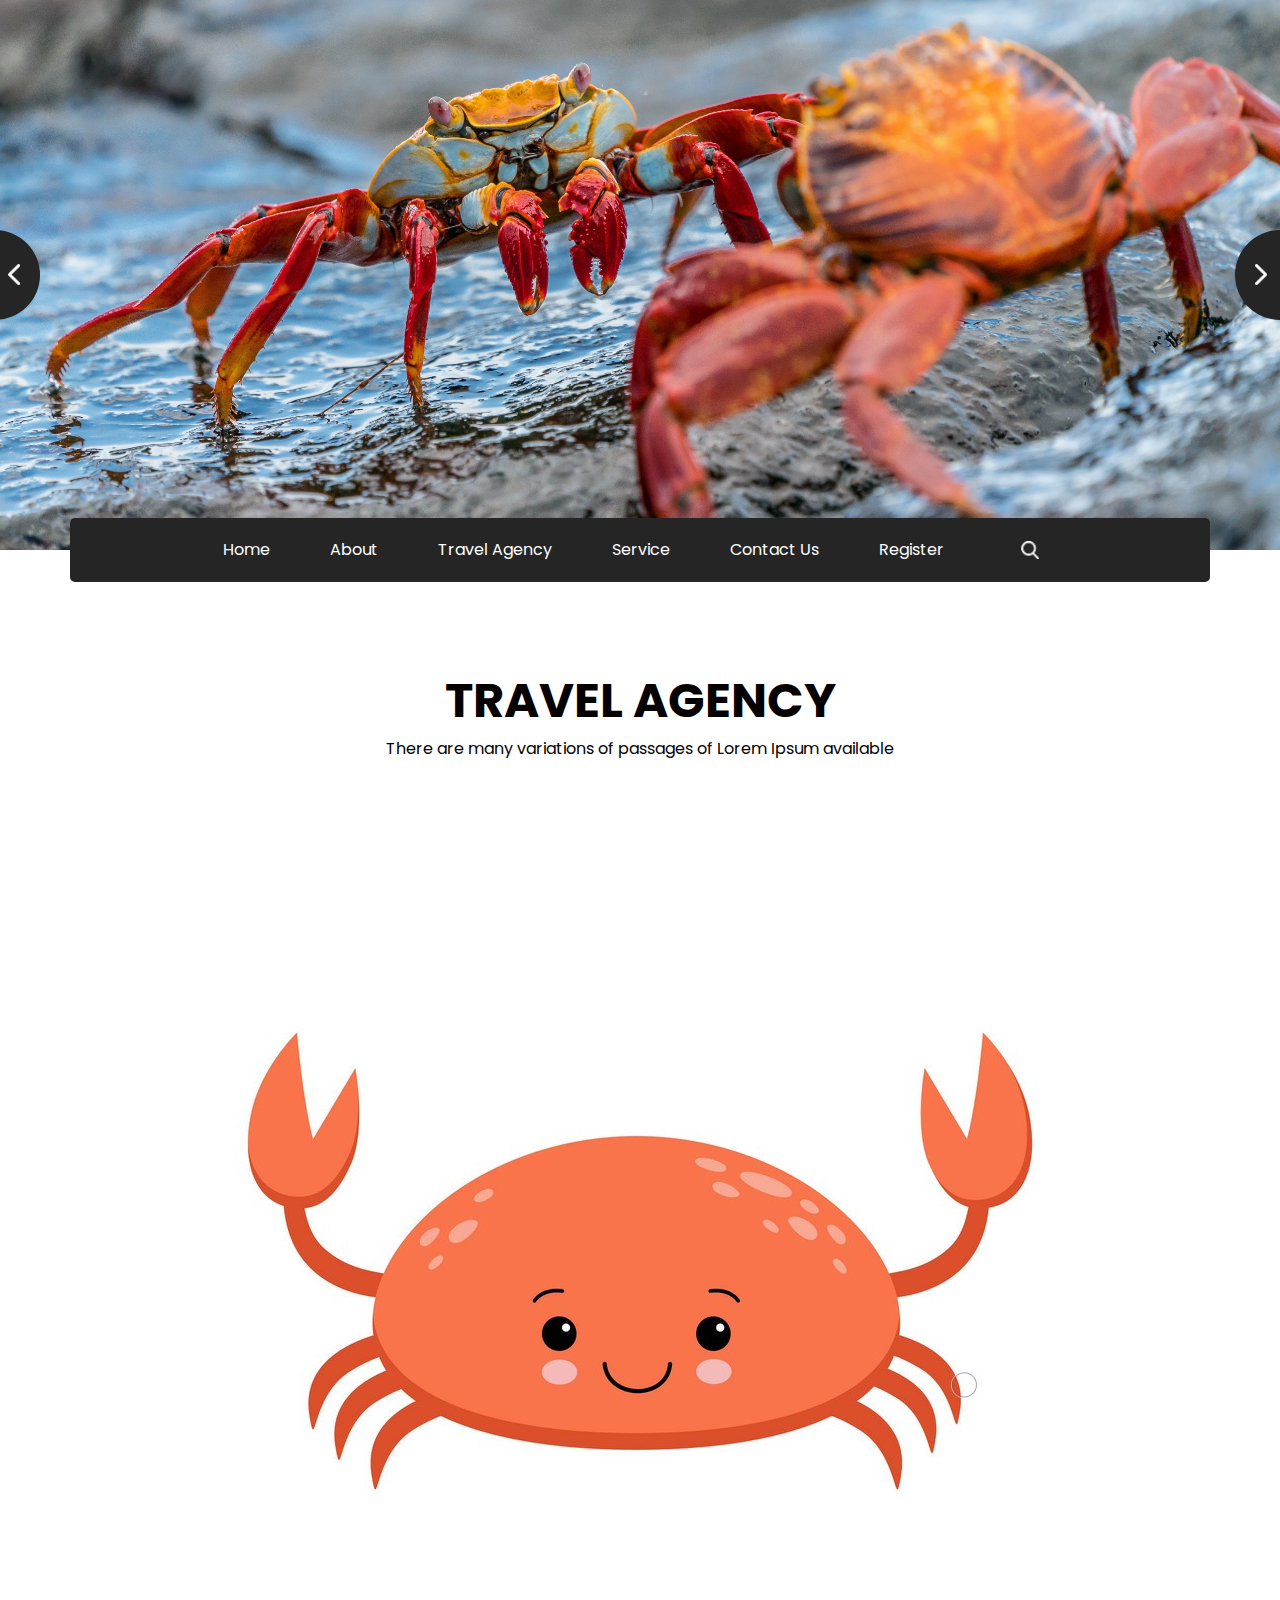
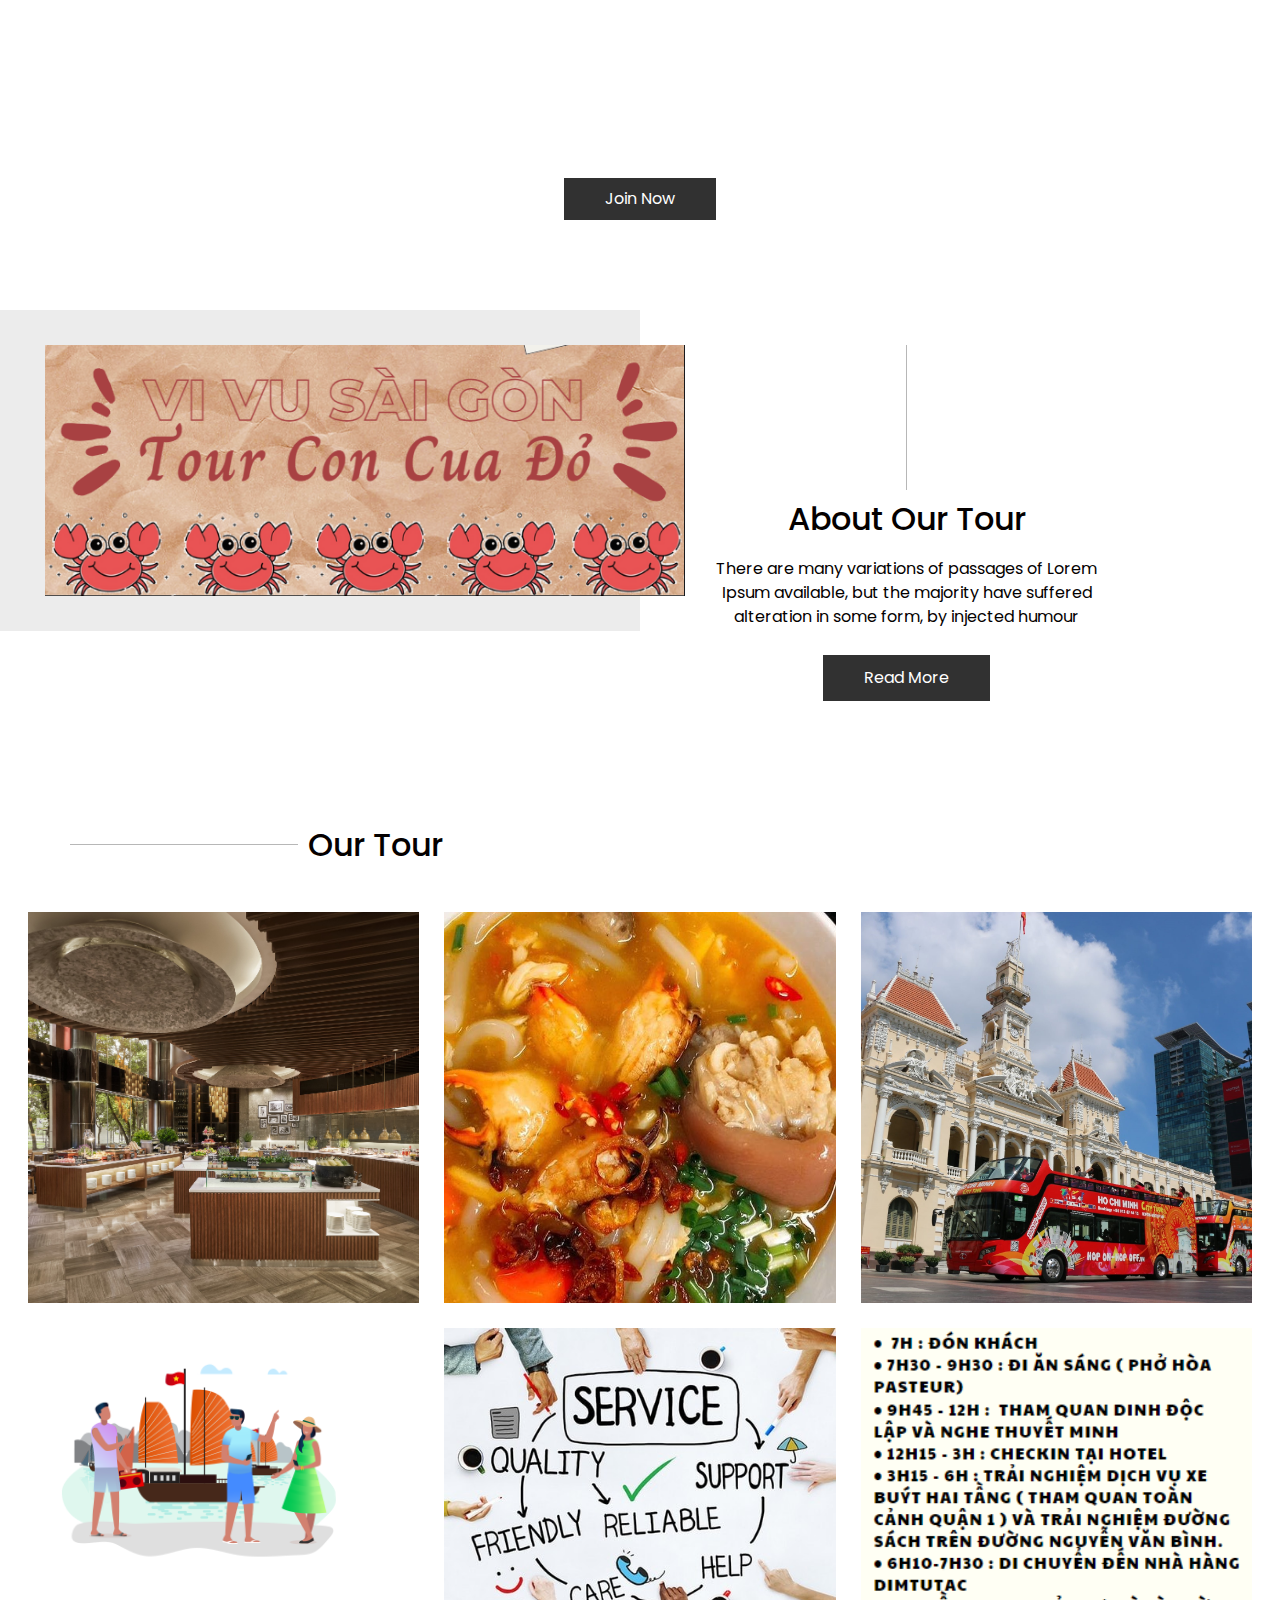
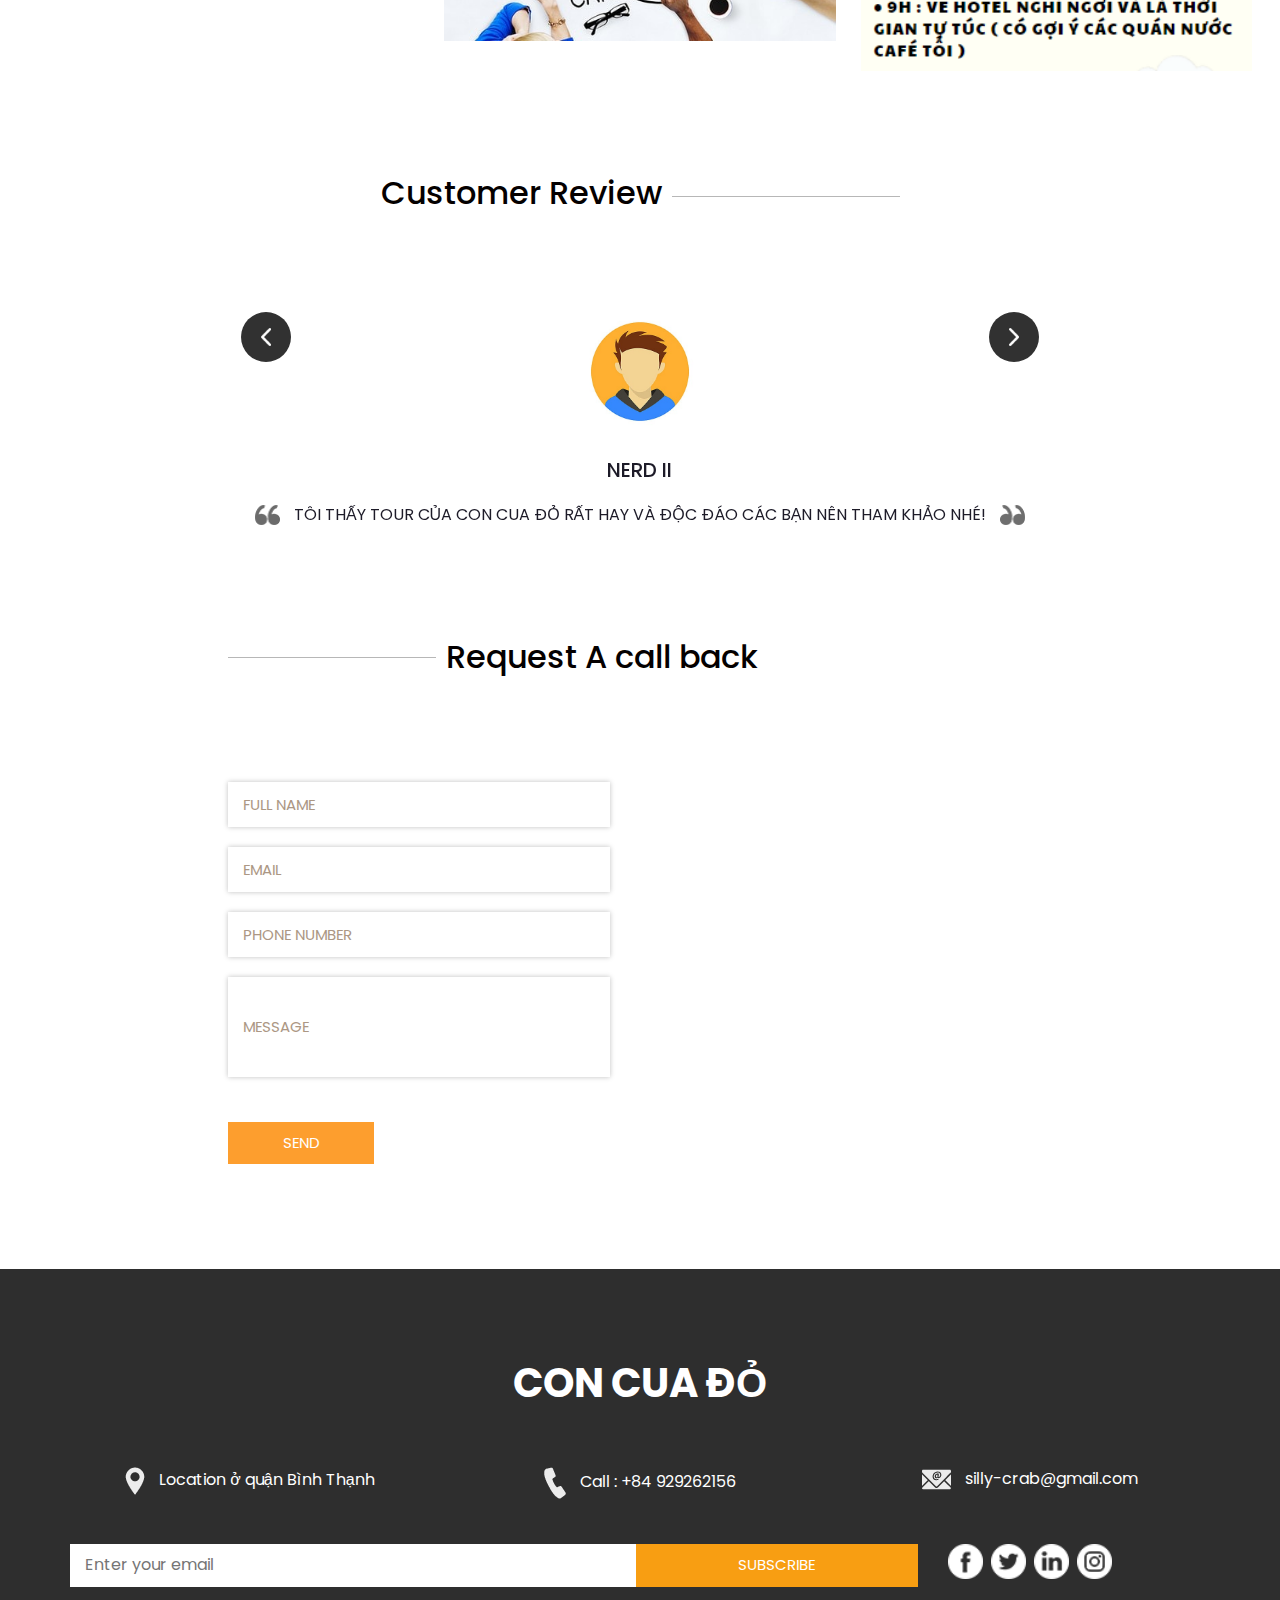
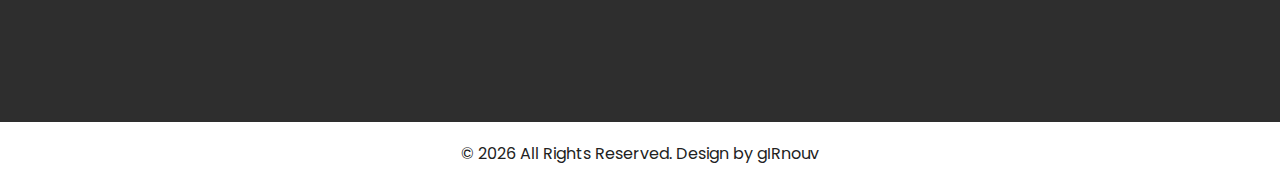
<file: Ninom Free Website Template - Free-CSS.com/ninom-html/index.html>
<!DOCTYPE html>
<html>

<head>
  <!-- Basic -->
  <meta charset="utf-8" />
  <meta http-equiv="X-UA-Compatible" content="IE=edge" />
  <!-- Mobile Metas -->
  <meta name="viewport" content="width=device-width, initial-scale=1, shrink-to-fit=no" />
  <!-- Site Metas -->
  <meta name="keywords" content="" />
  <meta name="description" content="" />
  <meta name="author" content="" />

  <title>con cua đỏ</title>

  <!-- slider stylesheet -->
  <link rel="stylesheet" type="text/css" href="https://cdnjs.cloudflare.com/ajax/libs/OwlCarousel2/2.1.3/assets/owl.carousel.min.css" />

  <!-- bootstrap core css -->
  <link rel="stylesheet" type="text/css" href="css/bootstrap.css" />

  <!-- fonts style -->
  <link href="https://fonts.googleapis.com/css?family=Baloo+Chettan|Dosis:400,600,700|Poppins:400,600,700&display=swap" rel="stylesheet" />
  <!-- Custom styles for this template -->
  <link href="css/style.css" rel="stylesheet" />
  <!-- responsive style -->
  <link href="css/responsive.css" rel="stylesheet" />
</head>

<body>
  <div class="hero_area">
    <!-- header section strats -->
    <div class="brand_box">
      <a class="navbar-brand" href="index.html">
        <span>
          
            
          
        </span>
      </a>
    </div>
    <!-- end header section -->
    <!-- slider section -->
    <section class=" slider_section position-relative">
      <div id="carouselExampleControls" class="carousel slide " data-ride="carousel">
        <div class="carousel-inner">
          <div class="carousel-item active">
            <div class="img-box">
              <img src="images/slider-img.jpg" alt="">
            </div>
          </div>
          <div class="carousel-item">
            <div class="img-box">
              <img src="images/slider-img.jpg" alt="">
            </div>
          </div>
          <div class="carousel-item">
            <div class="img-box">
              <img src="images/slider-img.jpg" alt="">
            </div>
          </div>
        </div>
        <a class="carousel-control-prev" href="#carouselExampleControls" role="button" data-slide="prev">
          <span class="sr-only">Previous</span>
        </a>
        <a class="carousel-control-next" href="#carouselExampleControls" role="button" data-slide="next">
          <span class="sr-only">Next</span>
        </a>
      </div>
    </section>
    <!-- end slider section -->
  </div>

  <!-- nav section -->

  <section class="nav_section">
    <div class="container">
      <div class="custom_nav2">
        <nav class="navbar navbar-expand custom_nav-container ">
          <button class="navbar-toggler" type="button" data-toggle="collapse" data-target="#navbarSupportedContent" aria-controls="navbarSupportedContent" aria-expanded="false" aria-label="Toggle navigation">
            <span class="navbar-toggler-icon"></span>
          </button>

          <div class="collapse navbar-collapse" id="navbarSupportedContent">
            <div class="d-flex  flex-column flex-lg-row align-items-center">
              <ul class="navbar-nav  ">
                <li class="nav-item active">
                  <a class="nav-link" href="index.html">Home <span class="sr-only">(current)</span></a>
                </li>
                <li class="nav-item">
                  <a class="nav-link" href="about.html">About </a>
                </li>
                <li class="nav-item">
                  <a class="nav-link" href="fruit.html">Travel Agency </a>
                </li>
                <li class="nav-item">
                  <a class="nav-link" href="testimonial.html">Service</a>
                </li>
                <li class="nav-item">
                  <a class="nav-link" href="contact.html">Contact Us</a>
                </li>
                <li class="nav-item">
                  <a class="nav-link" href="#">Register</a>
                </li>
              </ul>
              <form class="form-inline my-2 my-lg-0 ml-0 ml-lg-4 mb-3 mb-lg-0">
                <button class="btn  my-2 my-sm-0 nav_search-btn" type="submit"></button>
              </form>
            </div>
          </div>
        </nav>
      </div>
    </div>
  </section>

  <!-- end nav section -->

  <!-- shop section -->

  <section class="shop_section layout_padding">
    <div class="container">
      <div class="box">
        <div class="detail-box">
          <h2>
            TraveL Agency
          </h2>
          <p>
            There are many variations of passages of Lorem Ipsum available
          </p>
        </div>
        <div class="img-box">
          <img src="images/shop-img.jpg" alt="">
        </div>
        <div class="btn-box">
          <a href="">
            Join Now
          </a>
        </div>
      </div>
    </div>
  </section>

  <!-- end shop section -->

  <!-- about section -->

  <section class="about_section">
    <div class="container-fluid">
      <div class="row">
        <div class="col-md-6 px-0">
          <div class="img-box">
            <img src="images/Ảnh chụp màn hình 2023-11-29 223121.png" alt="">
          </div>
        </div>
        <div class="col-md-5">
          <div class="detail-box">
            <div class="heading_container">
              <hr>
              <h2>
                About Our Tour
              </h2>
            </div>
            <p>
              There are many variations of passages of Lorem Ipsum available, but the majority have suffered alteration in some form, by injected humour
            </p>
            <a href="">
              Read More
            </a>
          </div>
        </div>
      </div>
    </div>
  </section>

  <!-- end about section -->

  <!-- fruit section -->

  <section class="fruit_section layout_padding">
    <div class="container">
      <div class="heading_container">
        <hr>
        <h2>
          Our Tour
        </h2>
      </div>
    </div>
    <div class="container-fluid">

      <div class="fruit_container">
        <div class="box">
          <img src="images/f-1.jpg" alt="">
          <div class="link_box">
            <h5>
              CHECKIN HOTEL - NEW WORLD SAIGON HOTEL
            </h5>
            <a href="">
              READ MORE
            </a>
          </div>
        </div>
        <div class="box">
          <img src="images/f-2.jpg" alt="">
          <div class="link_box">
            <h5>
              TASTY FOOD
            </h5>
            <a href="">
              READ MORE
            </a>
          </div>
        </div>
        <div class="box">
          <img src="images/f-3.jpg" alt="">
          <div class="link_box">
            <h5>
              DOUBLE DECKER BUS
            </h5>
            <a href="">
              READ MORE
            </a>
          </div>
        </div>
        <div class="box">
          <img src="images/f-4.jpg" alt="">
          <div class="link_box">
            <h5>
              TRAVEL INSURANCE
            </h5>
            <a href="">
              READ MORE
            </a>
          </div>
        </div>
        <div class="box">
          <img src="images/f-5.jpg" alt="">
          <div class="link_box">
            <h5>
              NICE SERVICE
            </h5>
            <a href="">
              READ MORE
            </a>
          </div>
        </div>
        <div class="box">
          <img src="images/gnfsdk.png" alt="">
          <div class="link_box">
            <h5>
              TIME
            </h5>
            <a href="">
              READ MORE
            </a>
          </div>
        </div>
      </div>
    </div>
  </section>

  <!-- end fruit section -->


  <!-- client section -->

  <section class="client_section layout_padding-bottom">
    <div class="container ">
      <div class="heading_container">
        <h2>
          Customer Review
        </h2>
        <hr>
      </div>
      <div id="carouselExample2Controls" class="carousel slide" data-ride="carousel">
        <div class="carousel-inner">
          <div class="carousel-item active">
            <div class="client_container layout_padding-top">
              <div class="img-box">
                <img src="images/client-img.png" alt="">
              </div>
              <div class="detail-box">
                <h5>
                  NERD II
                </h5>
                <p>
                  <img src="images/left-quote.png" alt="">
                  <span>
                    TÔI THẤY TOUR CỦA CON CUA ĐỎ RẤT HAY VÀ ĐỘC ĐÁO CÁC BẠN NÊN THAM KHẢO NHÉ!
                  </span>
                  <img src="images/right-quote.png" alt=""> <br>
                  
              </div>
            </div>
          </div>
          <div class="carousel-item">
            <div class="client_container layout_padding-top">
              <div class="img-box">
                <img src="images/client-img.png" alt="">
              </div>
              <div class="detail-box">
                <h5>
                  NERD II
                </h5>
                <p>
                  <img src="images/left-quote.png" alt="">
                  <span>
                    TÔI THẤY TOUR CỦA CON CUA ĐỎ RẤT HAY VÀ ĐỘC ĐÁO CÁC BẠN NÊN THAM KHẢO NHÉ!
                  </span>
                  <img src="images/right-quote.png" alt=""> <br>
                  
                </p>
              </div>
            </div>
          </div>
          <div class="carousel-item">
            <div class="client_container layout_padding-top">
              <div class="img-box">
                <img src="images/client-img.png" alt="">
              </div>
              <div class="detail-box">
                <h5>
                  NERD II
                </h5>
                <p>
                  <img src="images/left-quote.png" alt="">
                  <span>
                    TÔI THẤY TOUR CỦA CON CUA ĐỎ RẤT HAY VÀ ĐỘC ĐÁO CÁC BẠN NÊN THAM KHẢO NHÉ!
                  </span>
                  <img src="images/right-quote.png" alt=""> <br>
                 
                </p>
              </div>
            </div>
          </div>
        </div>
        <a class="carousel-control-prev" href="#carouselExample2Controls" role="button" data-slide="prev">
          <span class="sr-only">Previous</span>
        </a>
        <a class="carousel-control-next" href="#carouselExample2Controls" role="button" data-slide="next">
          <span class="sr-only">Next</span>
        </a>
      </div>

    </div>
  </section>

  <!-- end client section -->


  <!-- contact section -->
  <section class="contact_section layout_padding-bottom">
    <div class="container-fluid">
      <div class="row">
        <div class="offset-lg-2 col-md-10 offset-md-1">
          <div class="heading_container">
            <hr>
            <h2>
              Request A call back
            </h2>
          </div>
        </div>
      </div>

      <div class="layout_padding2-top">
        <div class="row">
          <div class="col-lg-4 offset-lg-2 col-md-5 offset-md-1">
            <form action="">
              <div class="contact_form-container">
                <div>
                  <div>
                    <input type="text" placeholder="Full Name" />
                  </div>
                  <div>
                    <input type="email" placeholder="Email" />
                  </div>
                  <div>
                    <input type="text" placeholder="Phone Number" />
                  </div>
                  <div>
                    <input type="text" class="message_input" placeholder="Message" />
                  </div>
                  <div>
                    <button type="submit">
                      Send
                    </button>
                  </div>
                </div>
              </div>
            </form>
          </div>
          <div class="col-md-6 px-0">
            <div class="map_container">
              <div class="map-responsive">
                <iframe src="https://www.google.com/maps/place/New+World+Saigon+Hotel/@10.7703663,106.6947035,19z/data=!4m9!3m8!1s0x31752f3e8eddf565:0x2ab6e5fe92c2e5d7!5m2!4m1!1i2!8m2!3d10.7706693!4d106.6949731!16s%2Fg%2F1tf_dxq8?entry=ttu" width="600" height="300" frameborder="0" style="border:0; width: 100%; height:100%" allowfullscreen></iframe>
              </div>
            </div>
          </div>
        </div>
      </div>
    </div>
  </section>
  <!-- end contact section -->


  <!-- info section -->

  <section class="info_section layout_padding">
    <div class="container">
      <div class="info_logo">
        <h2>
          CON CUA ĐỎ
        </h2>
      </div>
      <div class="info_contact">
        <div class="row">
          <div class="col-md-4">
            <a href="">
              <img src="images/location.png" alt="">
              <span>
                Location ở quận Bình Thạnh
              </span>
            </a>
          </div>
          <div class="col-md-4">
            <a href="">
              <img src="images/call.png" alt="">
              <span>
                Call : +84 929262156 
              </span>
            </a>
          </div>
          <div class="col-md-4">
            <a href="">
              <img src="images/mail.png" alt="">
              <span>
                silly-crab@gmail.com
              </span>
            </a>
          </div>
        </div>
      </div>
      <div class="row">
        <div class="col-md-8 col-lg-9">
          <div class="info_form">
            <form action="">
              <input type="text" placeholder="Enter your email">
              <button>
                subscribe
              </button>
            </form>
          </div>
        </div>
        <div class="col-md-4 col-lg-3">
          <div class="info_social">
            <div>
              <a href="">
                <img src="images/facebook-logo-button.png" alt="">
              </a>
            </div>
            <div>
              <a href="">
                <img src="images/twitter-logo-button.png" alt="">
              </a>
            </div>
            <div>
              <a href="">
                <img src="images/linkedin.png" alt="">
              </a>
            </div>
            <div>
              <a href="">
                <img src="images/instagram.png" alt="">
              </a>
            </div>
          </div>
        </div>
      </div>

    </div>
  </section>

  <!-- end info section -->


  <!-- footer section -->
  <section class="container-fluid footer_section ">
    <p>
      &copy; <span id="displayYear"></span> All Rights Reserved. Design by
      <a href="https://html.design/">gIRnouv</a>
    </p>
  </section>
  <!-- footer section -->

  <script type="text/javascript" src="js/jquery-3.4.1.min.js"></script>
  <script type="text/javascript" src="js/bootstrap.js"></script>
  <script type="text/javascript" src="js/custom.js"></script>

</body>

</html>
</file>
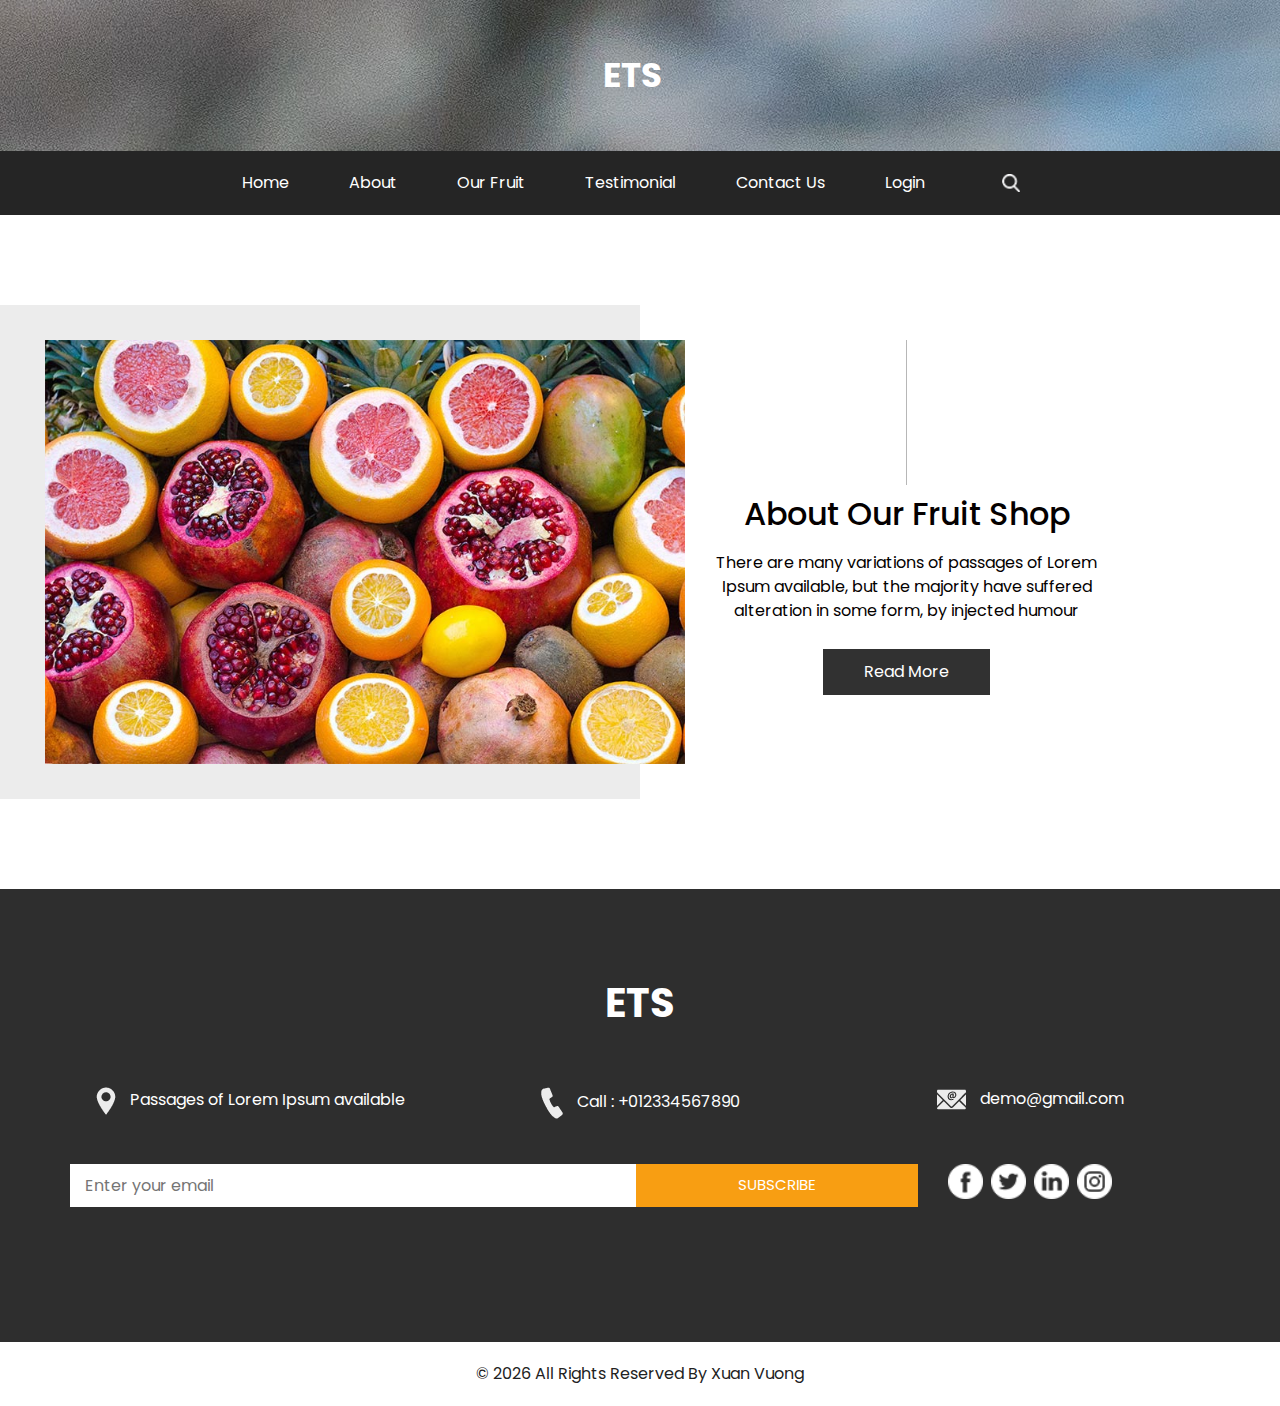
<file: Ninom Free Website Template - Free-CSS.com/ninom-html/about.html>
<!DOCTYPE html>
<html>

<head>
  <!-- Basic -->
  <meta charset="utf-8" />
  <meta http-equiv="X-UA-Compatible" content="IE=edge" />
  <!-- Mobile Metas -->
  <meta name="viewport" content="width=device-width, initial-scale=1, shrink-to-fit=no" />
  <!-- Site Metas -->
  <meta name="keywords" content="" />
  <meta name="description" content="" />
  <meta name="author" content="" />

  <title>ets fruit</title>

  <!-- slider stylesheet -->
  <link rel="stylesheet" type="text/css" href="https://cdnjs.cloudflare.com/ajax/libs/OwlCarousel2/2.1.3/assets/owl.carousel.min.css" />

  <!-- bootstrap core css -->
  <link rel="stylesheet" type="text/css" href="css/bootstrap.css" />

  <!-- fonts style -->
  <link href="https://fonts.googleapis.com/css?family=Baloo+Chettan|Dosis:400,600,700|Poppins:400,600,700&display=swap" rel="stylesheet" />
  <!-- Custom styles for this template -->
  <link href="css/style.css" rel="stylesheet" />
  <!-- responsive style -->
  <link href="css/responsive.css" rel="stylesheet" />
</head>

<body class="sub_page">
  <div class="hero_area">
    <!-- header section strats -->
    <div class="brand_box">
      <a class="navbar-brand" href="index.html">
        <span>
          ets
        </span>
      </a>
    </div>
    <!-- end header section -->
  </div>

  <!-- nav section -->

  <section class="nav_section">
    <div class="container">
      <div class="custom_nav2">
        <nav class="navbar navbar-expand custom_nav-container ">
          <button class="navbar-toggler" type="button" data-toggle="collapse" data-target="#navbarSupportedContent" aria-controls="navbarSupportedContent" aria-expanded="false" aria-label="Toggle navigation">
            <span class="navbar-toggler-icon"></span>
          </button>

          <div class="collapse navbar-collapse" id="navbarSupportedContent">
            <div class="d-flex  flex-column flex-lg-row align-items-center">
              <ul class="navbar-nav  ">
                <li class="nav-item active">
                  <a class="nav-link" href="index.html">Home <span class="sr-only">(current)</span></a>
                </li>
                <li class="nav-item">
                  <a class="nav-link" href="about.html">About </a>
                </li>
                <li class="nav-item">
                  <a class="nav-link" href="fruit.html">Our Fruit </a>
                </li>
                <li class="nav-item">
                  <a class="nav-link" href="testimonial.html">Testimonial</a>
                </li>
                <li class="nav-item">
                  <a class="nav-link" href="contact.html">Contact Us</a>
                </li>
                <li class="nav-item">
                  <a class="nav-link" href="#">Login</a>
                </li>
              </ul>
              <form class="form-inline my-2 my-lg-0 ml-0 ml-lg-4 mb-3 mb-lg-0">
                <button class="btn  my-2 my-sm-0 nav_search-btn" type="submit"></button>
              </form>
            </div>
          </div>
        </nav>
      </div>
    </div>
  </section>

  <!-- end nav section -->

  <!-- about section -->

  <section class="about_section layout_padding">
    <div class="container-fluid">
      <div class="row">
        <div class="col-md-6 px-0">
          <div class="img-box">
            <img src="images/about-img.jpg" alt="">
          </div>
        </div>
        <div class="col-md-5">
          <div class="detail-box">
            <div class="heading_container">
              <hr>
              <h2>
                About Our Fruit Shop
              </h2>
            </div>
            <p>
              There are many variations of passages of Lorem Ipsum available, but the majority have suffered alteration in some form, by injected humour
            </p>
            <a href="">
              Read More
            </a>
          </div>
        </div>
      </div>
    </div>
  </section>

  <!-- end about section -->

  <!-- info section -->

  <section class="info_section layout_padding">
    <div class="container">
      <div class="info_logo">
        <h2>
          ETS
        </h2>
      </div>
      <div class="info_contact">
        <div class="row">
          <div class="col-md-4">
            <a href="">
              <img src="images/location.png" alt="">
              <span>
                Passages of Lorem Ipsum available
              </span>
            </a>
          </div>
          <div class="col-md-4">
            <a href="">
              <img src="images/call.png" alt="">
              <span>
                Call : +012334567890
              </span>
            </a>
          </div>
          <div class="col-md-4">
            <a href="">
              <img src="images/mail.png" alt="">
              <span>
                demo@gmail.com
              </span>
            </a>
          </div>
        </div>
      </div>
      <div class="row">
        <div class="col-md-8 col-lg-9">
          <div class="info_form">
            <form action="">
              <input type="text" placeholder="Enter your email">
              <button>
                subscribe
              </button>
            </form>
          </div>
        </div>
        <div class="col-md-4 col-lg-3">
          <div class="info_social">
            <div>
              <a href="">
                <img src="images/facebook-logo-button.png" alt="">
              </a>
            </div>
            <div>
              <a href="">
                <img src="images/twitter-logo-button.png" alt="">
              </a>
            </div>
            <div>
              <a href="">
                <img src="images/linkedin.png" alt="">
              </a>
            </div>
            <div>
              <a href="">
                <img src="images/instagram.png" alt="">
              </a>
            </div>
          </div>
        </div>
      </div>

    </div>
  </section>

  <!-- end info section -->


  <!-- footer section -->
  <section class="container-fluid footer_section">
    <p>
      &copy; <span id="displayYear"></span> All Rights Reserved By
      <a href="https://html.design/">Xuan Vuong</a>
    </p>
  </section>
  <!-- footer section -->


  <script type="text/javascript" src="js/jquery-3.4.1.min.js"></script>
  <script type="text/javascript" src="js/bootstrap.js"></script>
  <script type="text/javascript" src="js/custom.js"></script>
</body>

</html>
</file>
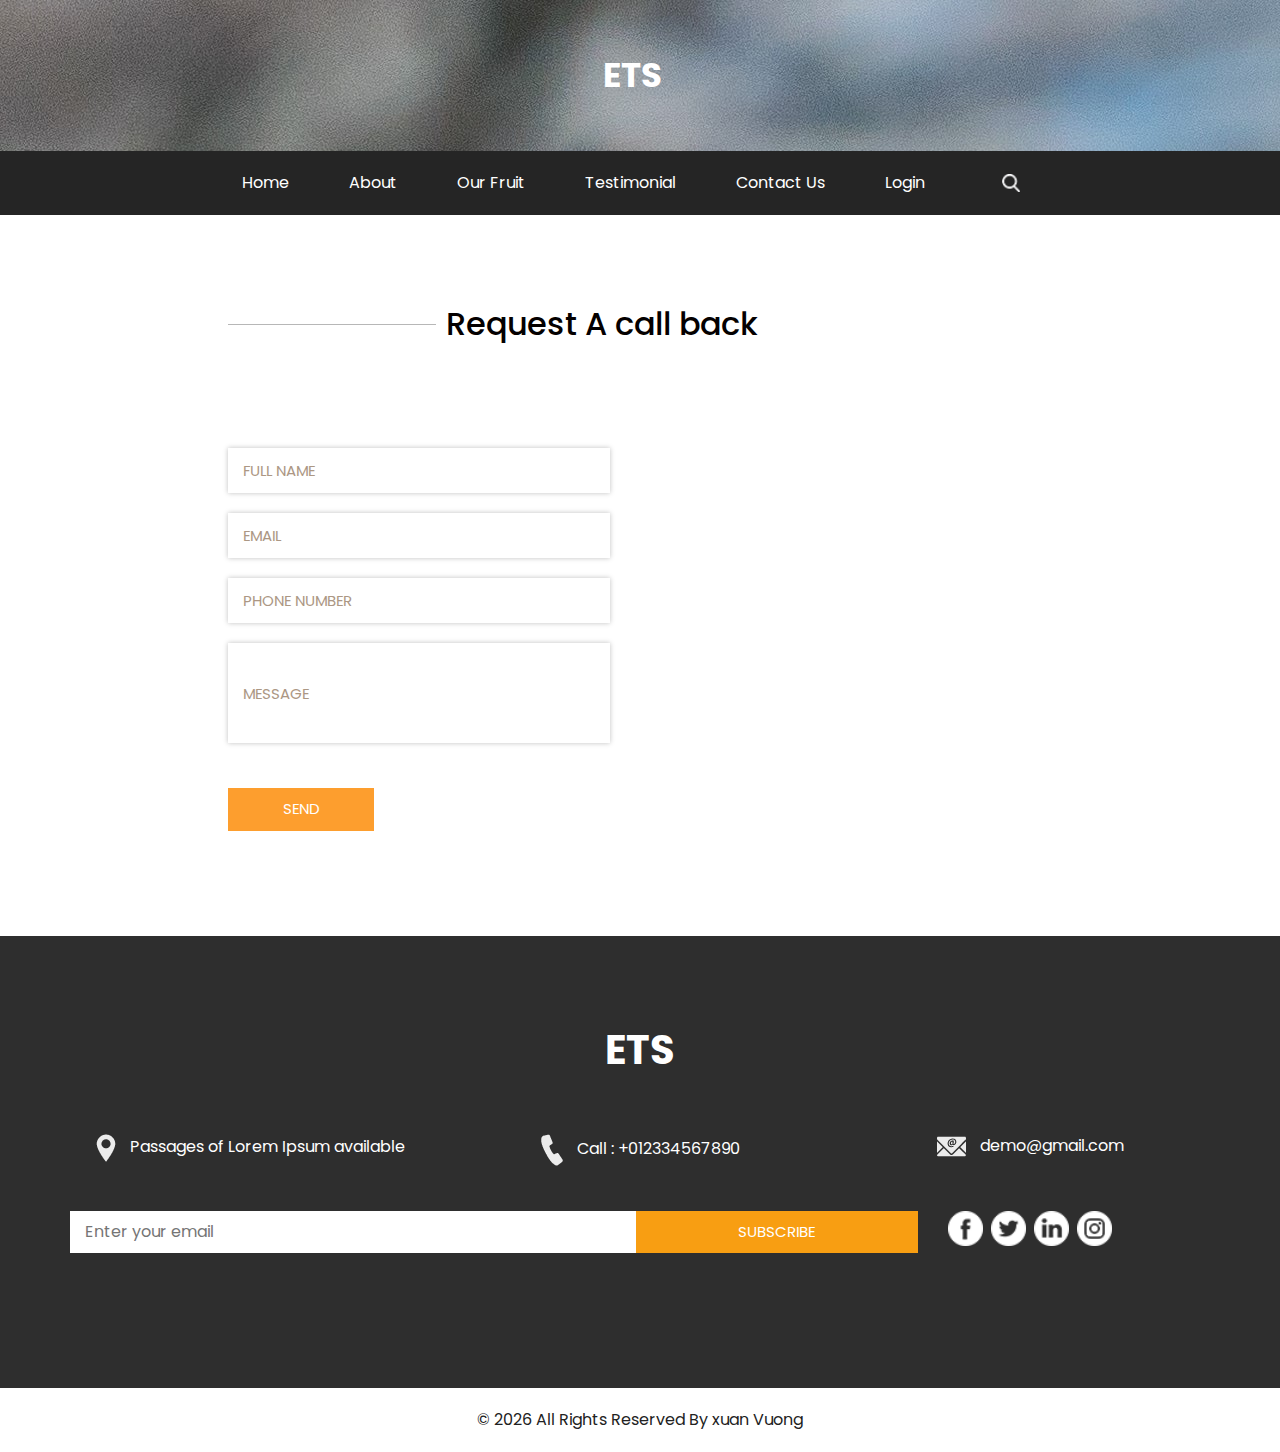
<file: Ninom Free Website Template - Free-CSS.com/ninom-html/contact.html>
<!DOCTYPE html>
<html>

<head>
  <!-- Basic -->
  <meta charset="utf-8" />
  <meta http-equiv="X-UA-Compatible" content="IE=edge" />
  <!-- Mobile Metas -->
  <meta name="viewport" content="width=device-width, initial-scale=1, shrink-to-fit=no" />
  <!-- Site Metas -->
  <meta name="keywords" content="" />
  <meta name="description" content="" />
  <meta name="author" content="" />

  <title>ets fruit</title>

  <!-- slider stylesheet -->
  <link rel="stylesheet" type="text/css" href="https://cdnjs.cloudflare.com/ajax/libs/OwlCarousel2/2.1.3/assets/owl.carousel.min.css" />

  <!-- bootstrap core css -->
  <link rel="stylesheet" type="text/css" href="css/bootstrap.css" />

  <!-- fonts style -->
  <link href="https://fonts.googleapis.com/css?family=Baloo+Chettan|Dosis:400,600,700|Poppins:400,600,700&display=swap" rel="stylesheet" />
  <!-- Custom styles for this template -->
  <link href="css/style.css" rel="stylesheet" />
  <!-- responsive style -->
  <link href="css/responsive.css" rel="stylesheet" />
</head>

<body class="sub_page">
  <div class="hero_area">
    <!-- header section strats -->
    <div class="brand_box">
      <a class="navbar-brand" href="index.html">
        <span>
          ets
        </span>
      </a>
    </div>
    <!-- end header section -->
  </div>

  <!-- nav section -->

  <section class="nav_section">
    <div class="container">
      <div class="custom_nav2">
        <nav class="navbar navbar-expand custom_nav-container ">
          <button class="navbar-toggler" type="button" data-toggle="collapse" data-target="#navbarSupportedContent" aria-controls="navbarSupportedContent" aria-expanded="false" aria-label="Toggle navigation">
            <span class="navbar-toggler-icon"></span>
          </button>

          <div class="collapse navbar-collapse" id="navbarSupportedContent">
            <div class="d-flex  flex-column flex-lg-row align-items-center">
              <ul class="navbar-nav  ">
                <li class="nav-item active">
                  <a class="nav-link" href="index.html">Home <span class="sr-only">(current)</span></a>
                </li>
                <li class="nav-item">
                  <a class="nav-link" href="about.html">About </a>
                </li>
                <li class="nav-item">
                  <a class="nav-link" href="fruit.html">Our Fruit </a>
                </li>
                <li class="nav-item">
                  <a class="nav-link" href="testimonial.html">Testimonial</a>
                </li>
                <li class="nav-item">
                  <a class="nav-link" href="contact.html">Contact Us</a>
                </li>
                <li class="nav-item">
                  <a class="nav-link" href="#">Login</a>
                </li>
              </ul>
              <form class="form-inline my-2 my-lg-0 ml-0 ml-lg-4 mb-3 mb-lg-0">
                <button class="btn  my-2 my-sm-0 nav_search-btn" type="submit"></button>
              </form>
            </div>
          </div>
        </nav>
      </div>
    </div>
  </section>

  <!-- end nav section -->


  <!-- contact section -->
  <section class="contact_section layout_padding">
    <div class="container-fluid">
      <div class="row">
        <div class="offset-lg-2 col-md-10 offset-md-1">
          <div class="heading_container">
            <hr>
            <h2>
              Request A call back
            </h2>
          </div>
        </div>
      </div>

      <div class="layout_padding2-top">
        <div class="row">
          <div class="col-lg-4 offset-lg-2 col-md-5 offset-md-1">
            <form action="">
              <div class="contact_form-container">
                <div>
                  <div>
                    <input type="text" placeholder="Full Name" />
                  </div>
                  <div>
                    <input type="email" placeholder="Email" />
                  </div>
                  <div>
                    <input type="text" placeholder="Phone Number" />
                  </div>
                  <div>
                    <input type="text" class="message_input" placeholder="Message" />
                  </div>
                  <div>
                    <button type="submit">
                      Send
                    </button>
                  </div>
                </div>
              </div>
            </form>
          </div>
          <div class="col-md-6 px-0">
            <div class="map_container">
              <div class="map-responsive">
                <iframe src="https://www.google.com/maps/embed/v1/place?key=AIzaSyA0s1a7phLN0iaD6-UE7m4qP-z21pH0eSc&q=Eiffel+Tower+Paris+France" width="600" height="300" frameborder="0" style="border:0; width: 100%; height:100%" allowfullscreen></iframe>
              </div>
            </div>
          </div>
        </div>
      </div>
    </div>
  </section>
  <!-- end contact section -->


  <!-- info section -->

  <section class="info_section layout_padding">
    <div class="container">
      <div class="info_logo">
        <h2>
          ets
        </h2>
      </div>
      <div class="info_contact">
        <div class="row">
          <div class="col-md-4">
            <a href="">
              <img src="images/location.png" alt="">
              <span>
                Passages of Lorem Ipsum available
              </span>
            </a>
          </div>
          <div class="col-md-4">
            <a href="">
              <img src="images/call.png" alt="">
              <span>
                Call : +012334567890
              </span>
            </a>
          </div>
          <div class="col-md-4">
            <a href="">
              <img src="images/mail.png" alt="">
              <span>
                demo@gmail.com
              </span>
            </a>
          </div>
        </div>
      </div>
      <div class="row">
        <div class="col-md-8 col-lg-9">
          <div class="info_form">
            <form action="">
              <input type="text" placeholder="Enter your email">
              <button>
                subscribe
              </button>
            </form>
          </div>
        </div>
        <div class="col-md-4 col-lg-3">
          <div class="info_social">
            <div>
              <a href="">
                <img src="images/facebook-logo-button.png" alt="">
              </a>
            </div>
            <div>
              <a href="">
                <img src="images/twitter-logo-button.png" alt="">
              </a>
            </div>
            <div>
              <a href="">
                <img src="images/linkedin.png" alt="">
              </a>
            </div>
            <div>
              <a href="">
                <img src="images/instagram.png" alt="">
              </a>
            </div>
          </div>
        </div>
      </div>

    </div>
  </section>

  <!-- end info section -->


  <!-- footer section -->
  <section class="container-fluid footer_section">
    <p>
      &copy; <span id="displayYear"></span> All Rights Reserved By
      <a href="https://html.design/">xuan Vuong</a>
    </p>
  </section>
  <!-- footer section -->


  <script type="text/javascript" src="js/jquery-3.4.1.min.js"></script>
  <script type="text/javascript" src="js/bootstrap.js"></script>
  <script type="text/javascript" src="js/custom.js"></script>

</body>

</html>
</file>
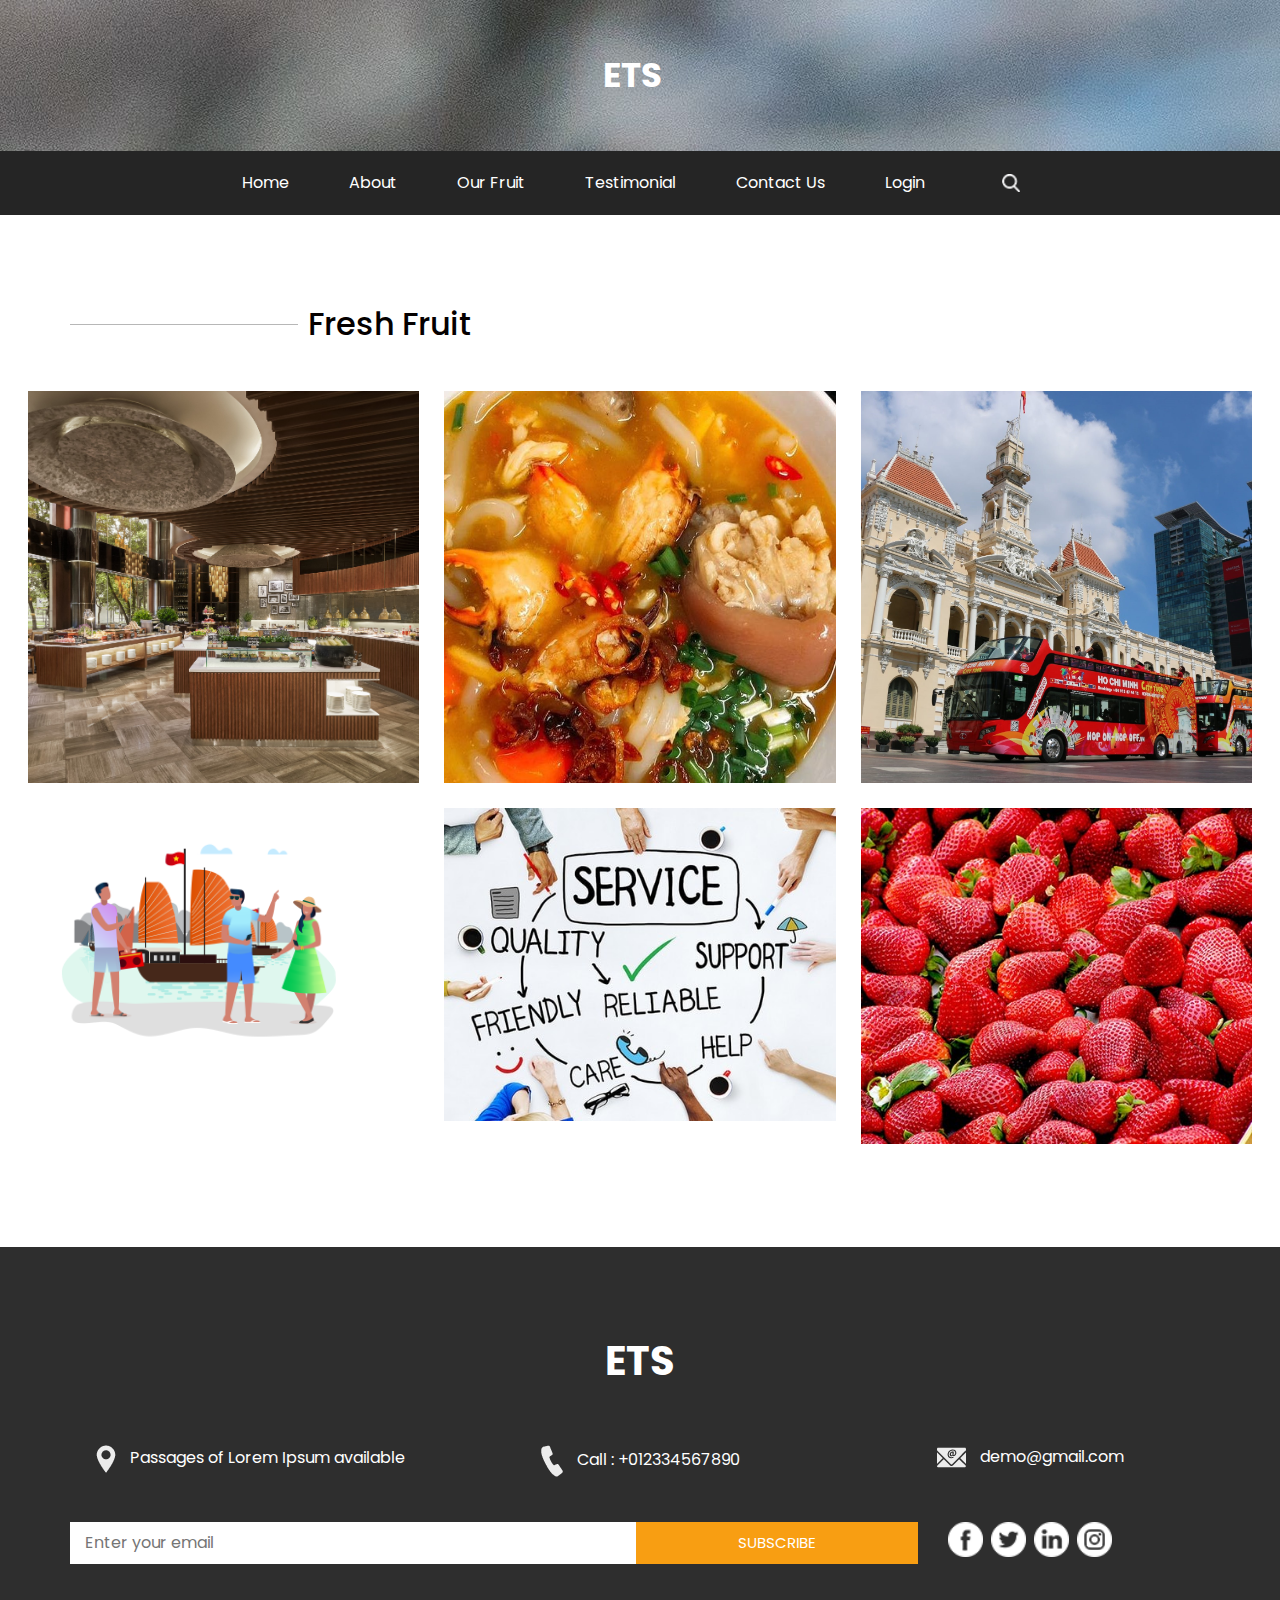
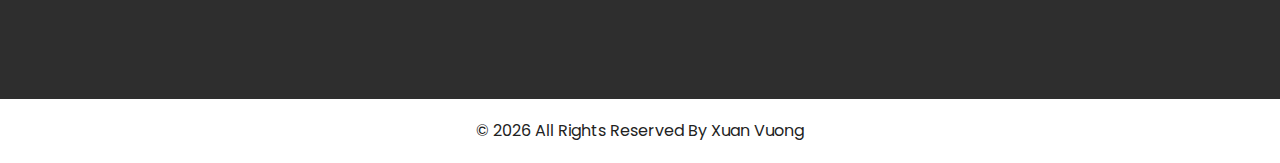
<file: Ninom Free Website Template - Free-CSS.com/ninom-html/fruit.html>
<!DOCTYPE html>
<html>

<head>
  <!-- Basic -->
  <meta charset="utf-8" />
  <meta http-equiv="X-UA-Compatible" content="IE=edge" />
  <!-- Mobile Metas -->
  <meta name="viewport" content="width=device-width, initial-scale=1, shrink-to-fit=no" />
  <!-- Site Metas -->
  <meta name="keywords" content="" />
  <meta name="description" content="" />
  <meta name="author" content="" />

  <title>ets fruit</title>

  <!-- slider stylesheet -->
  <link rel="stylesheet" type="text/css" href="https://cdnjs.cloudflare.com/ajax/libs/OwlCarousel2/2.1.3/assets/owl.carousel.min.css" />

  <!-- bootstrap core css -->
  <link rel="stylesheet" type="text/css" href="css/bootstrap.css" />

  <!-- fonts style -->
  <link href="https://fonts.googleapis.com/css?family=Baloo+Chettan|Dosis:400,600,700|Poppins:400,600,700&display=swap" rel="stylesheet" />
  <!-- Custom styles for this template -->
  <link href="css/style.css" rel="stylesheet" />
  <!-- responsive style -->
  <link href="css/responsive.css" rel="stylesheet" />
</head>

<body class="sub_page">
  <div class="hero_area">
    <!-- header section strats -->
    <div class="brand_box">
      <a class="navbar-brand" href="index.html">
        <span>
          ETS
        </span>
      </a>
    </div>
    <!-- end header section -->
  </div>

  <!-- nav section -->

  <section class="nav_section">
    <div class="container">
      <div class="custom_nav2">
        <nav class="navbar navbar-expand custom_nav-container ">
          <button class="navbar-toggler" type="button" data-toggle="collapse" data-target="#navbarSupportedContent" aria-controls="navbarSupportedContent" aria-expanded="false" aria-label="Toggle navigation">
            <span class="navbar-toggler-icon"></span>
          </button>

          <div class="collapse navbar-collapse" id="navbarSupportedContent">
            <div class="d-flex  flex-column flex-lg-row align-items-center">
              <ul class="navbar-nav  ">
                <li class="nav-item active">
                  <a class="nav-link" href="index.html">Home <span class="sr-only">(current)</span></a>
                </li>
                <li class="nav-item">
                  <a class="nav-link" href="about.html">About </a>
                </li>
                <li class="nav-item">
                  <a class="nav-link" href="fruit.html">Our Fruit </a>
                </li>
                <li class="nav-item">
                  <a class="nav-link" href="testimonial.html">Testimonial</a>
                </li>
                <li class="nav-item">
                  <a class="nav-link" href="contact.html">Contact Us</a>
                </li>
                <li class="nav-item">
                  <a class="nav-link" href="#">Login</a>
                </li>
              </ul>
              <form class="form-inline my-2 my-lg-0 ml-0 ml-lg-4 mb-3 mb-lg-0">
                <button class="btn  my-2 my-sm-0 nav_search-btn" type="submit"></button>
              </form>
            </div>
          </div>
        </nav>
      </div>
    </div>
  </section>

  <!-- end nav section -->

  <!-- fruit section -->

  <section class="fruit_section layout_padding">
    <div class="container">
      <div class="heading_container">
        <hr>
        <h2>
          Fresh Fruit
        </h2>
      </div>
    </div>
    <div class="container-fluid">

      <div class="fruit_container">
        <div class="box">
          <img src="images/f-1.jpg" alt="">
          <div class="link_box">
            <h5>
              Orange
            </h5>
            <a href="">
              Buy Now
            </a>
          </div>
        </div>
        <div class="box">
          <img src="images/f-2.jpg" alt="">
          <div class="link_box">
            <h5>
              Blueberry
            </h5>
            <a href="">
              Buy Now
            </a>
          </div>
        </div>
        <div class="box">
          <img src="images/f-3.jpg" alt="">
          <div class="link_box">
            <h5>
              Banana
            </h5>
            <a href="">
              Buy Now
            </a>
          </div>
        </div>
        <div class="box">
          <img src="images/f-4.jpg" alt="">
          <div class="link_box">
            <h5>
              Apple
            </h5>
            <a href="">
              Buy Now
            </a>
          </div>
        </div>
        <div class="box">
          <img src="images/f-5.jpg" alt="">
          <div class="link_box">
            <h5>
              Mango
            </h5>
            <a href="">
              Buy Now
            </a>
          </div>
        </div>
        <div class="box">
          <img src="images/f-6.jpg" alt="">
          <div class="link_box">
            <h5>
              Strawberry
            </h5>
            <a href="">
              Buy Now
            </a>
          </div>
        </div>
      </div>
    </div>
  </section>

  <!-- end fruit section -->


  <!-- info section -->

  <section class="info_section layout_padding">
    <div class="container">
      <div class="info_logo">
        <h2>
          ets
        </h2>
      </div>
      <div class="info_contact">
        <div class="row">
          <div class="col-md-4">
            <a href="">
              <img src="images/location.png" alt="">
              <span>
                Passages of Lorem Ipsum available
              </span>
            </a>
          </div>
          <div class="col-md-4">
            <a href="">
              <img src="images/call.png" alt="">
              <span>
                Call : +012334567890
              </span>
            </a>
          </div>
          <div class="col-md-4">
            <a href="">
              <img src="images/mail.png" alt="">
              <span>
                demo@gmail.com
              </span>
            </a>
          </div>
        </div>
      </div>
      <div class="row">
        <div class="col-md-8 col-lg-9">
          <div class="info_form">
            <form action="">
              <input type="text" placeholder="Enter your email">
              <button>
                subscribe
              </button>
            </form>
          </div>
        </div>
        <div class="col-md-4 col-lg-3">
          <div class="info_social">
            <div>
              <a href="">
                <img src="images/facebook-logo-button.png" alt="">
              </a>
            </div>
            <div>
              <a href="">
                <img src="images/twitter-logo-button.png" alt="">
              </a>
            </div>
            <div>
              <a href="">
                <img src="images/linkedin.png" alt="">
              </a>
            </div>
            <div>
              <a href="">
                <img src="images/instagram.png" alt="">
              </a>
            </div>
          </div>
        </div>
      </div>

    </div>
  </section>

  <!-- end info section -->


  <!-- footer section -->
  <section class="container-fluid footer_section">
    <p>
      &copy; <span id="displayYear"></span> All Rights Reserved By
      <a href="https://html.design/">Xuan Vuong</a>
    </p>
  </section>
  <!-- footer section -->


  <script type="text/javascript" src="js/jquery-3.4.1.min.js"></script>
  <script type="text/javascript" src="js/bootstrap.js"></script>
  <script type="text/javascript" src="js/custom.js"></script>

</body>

</html>
</file>
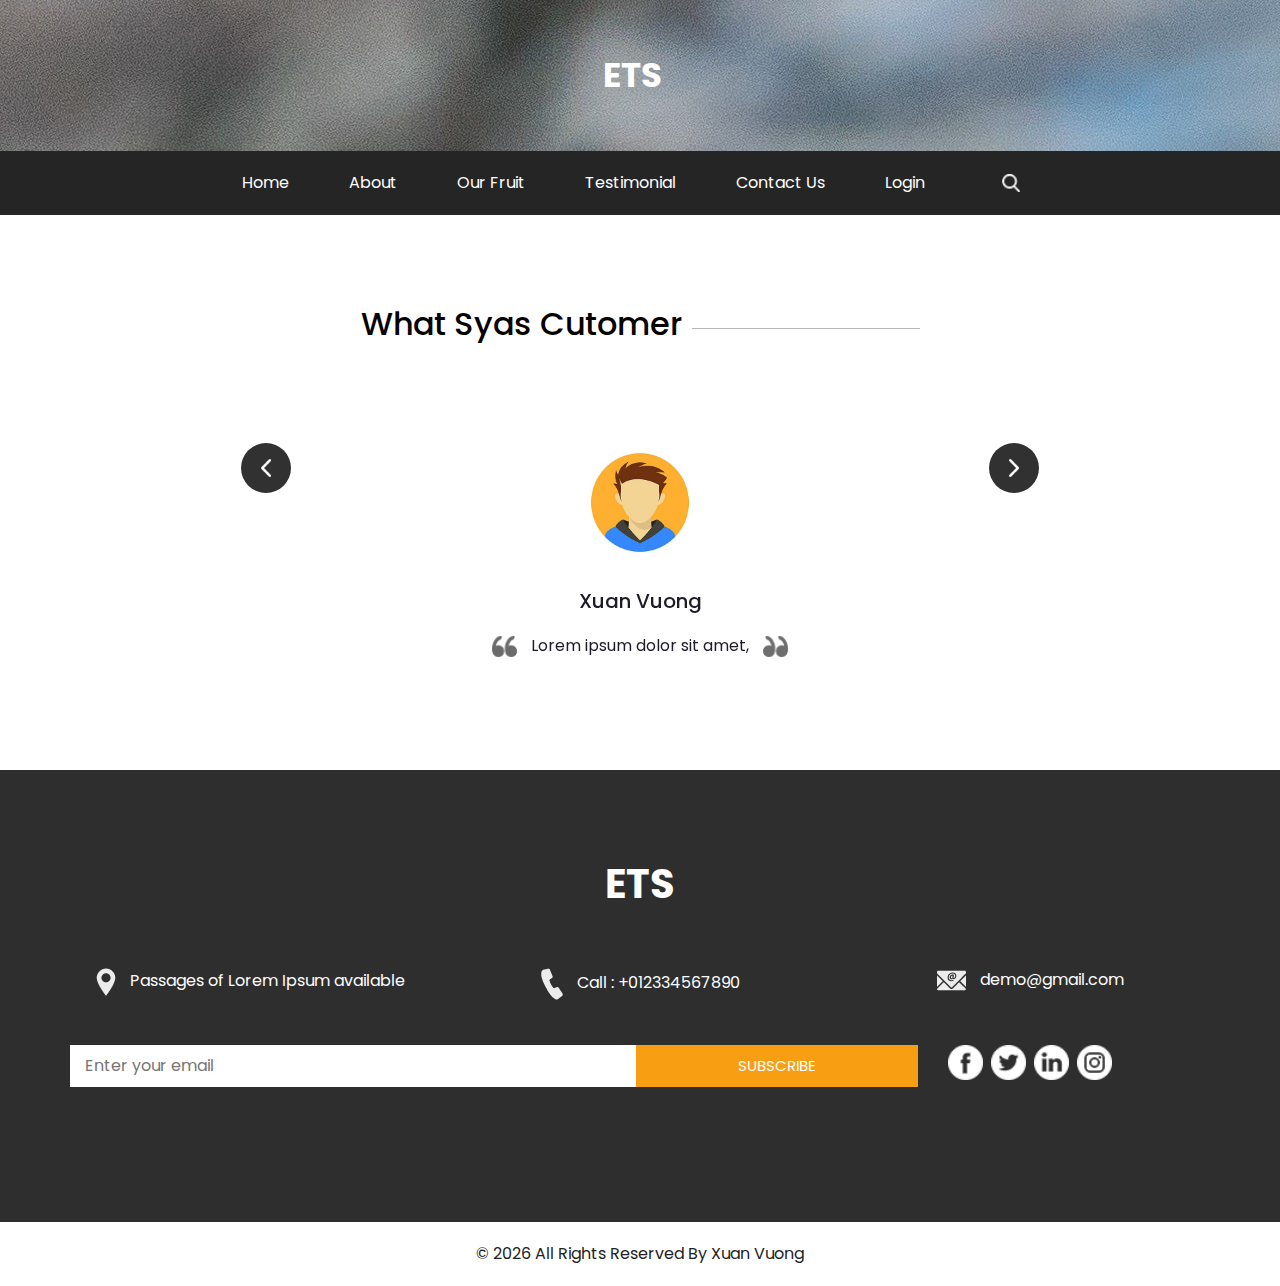
<file: Ninom Free Website Template - Free-CSS.com/ninom-html/testimonial.html>
<!DOCTYPE html>
<html>

<head>
  <!-- Basic -->
  <meta charset="utf-8" />
  <meta http-equiv="X-UA-Compatible" content="IE=edge" />
  <!-- Mobile Metas -->
  <meta name="viewport" content="width=device-width, initial-scale=1, shrink-to-fit=no" />
  <!-- Site Metas -->
  <meta name="keywords" content="" />
  <meta name="description" content="" />
  <meta name="author" content="" />

  <title>ets fruit</title>

  <!-- slider stylesheet -->
  <link rel="stylesheet" type="text/css" href="https://cdnjs.cloudflare.com/ajax/libs/OwlCarousel2/2.1.3/assets/owl.carousel.min.css" />

  <!-- bootstrap core css -->
  <link rel="stylesheet" type="text/css" href="css/bootstrap.css" />

  <!-- fonts style -->
  <link href="https://fonts.googleapis.com/css?family=Baloo+Chettan|Dosis:400,600,700|Poppins:400,600,700&display=swap" rel="stylesheet" />
  <!-- Custom styles for this template -->
  <link href="css/style.css" rel="stylesheet" />
  <!-- responsive style -->
  <link href="css/responsive.css" rel="stylesheet" />
</head>

<body class="sub_page">
  <div class="hero_area">
    <!-- header section strats -->
    <div class="brand_box">
      <a class="navbar-brand" href="index.html">
        <span>
          ets
        </span>
      </a>
    </div>
    <!-- end header section -->
  </div>

  <!-- nav section -->

  <section class="nav_section">
    <div class="container">
      <div class="custom_nav2">
        <nav class="navbar navbar-expand custom_nav-container ">
          <button class="navbar-toggler" type="button" data-toggle="collapse" data-target="#navbarSupportedContent" aria-controls="navbarSupportedContent" aria-expanded="false" aria-label="Toggle navigation">
            <span class="navbar-toggler-icon"></span>
          </button>

          <div class="collapse navbar-collapse" id="navbarSupportedContent">
            <div class="d-flex  flex-column flex-lg-row align-items-center">
              <ul class="navbar-nav  ">
                <li class="nav-item active">
                  <a class="nav-link" href="index.html">Home <span class="sr-only">(current)</span></a>
                </li>
                <li class="nav-item">
                  <a class="nav-link" href="about.html">About </a>
                </li>
                <li class="nav-item">
                  <a class="nav-link" href="fruit.html">Our Fruit </a>
                </li>
                <li class="nav-item">
                  <a class="nav-link" href="testimonial.html">Testimonial</a>
                </li>
                <li class="nav-item">
                  <a class="nav-link" href="contact.html">Contact Us</a>
                </li>
                <li class="nav-item">
                  <a class="nav-link" href="#">Login</a>
                </li>
              </ul>
              <form class="form-inline my-2 my-lg-0 ml-0 ml-lg-4 mb-3 mb-lg-0">
                <button class="btn  my-2 my-sm-0 nav_search-btn" type="submit"></button>
              </form>
            </div>
          </div>
        </nav>
      </div>
    </div>
  </section>

  <!-- end nav section -->


  <!-- client section -->

  <section class="client_section layout_padding">
    <div class="container ">
      <div class="heading_container">
        <h2>
          What Syas Cutomer
        </h2>
        <hr>
      </div>
      <div id="carouselExample2Controls" class="carousel slide" data-ride="carousel">
        <div class="carousel-inner">
          <div class="carousel-item active">
            <div class="client_container layout_padding-top">
              <div class="img-box">
                <img src="images/client-img.png" alt="">
              </div>
              <div class="detail-box">
                <h5>
                  Xuan Vuong
                </h5>
                <p>
                  <img src="images/left-quote.png" alt="">
                  <span>
                    Lorem ipsum dolor sit amet,
                  </span>
                  <img src="images/right-quote.png" alt=""> <br>
                  
                </p>
              </div>
            </div>
          </div>
          <div class="carousel-item">
            <div class="client_container layout_padding-top">
              <div class="img-box">
                <img src="images/client-img.png" alt="">
              </div>
              <div class="detail-box">
                <h5>
                  Xuan Vuong
                </h5>
                <p>
                  <img src="images/left-quote.png" alt="">
                  <span>
                    Lorem ipsum dolor sit amet,
                  </span>
                  <img src="images/right-quote.png" alt=""> <br>
                  
                </p>
              </div>
            </div>
          </div>
          <div class="carousel-item">
            <div class="client_container layout_padding-top">
              <div class="img-box">
                <img src="images/client-img.png" alt="">
              </div>
              <div class="detail-box">
                <h5>
                  Xuan Vuong
                </h5>
                <p>
                  <img src="images/left-quote.png" alt="">
                  <span>
                    Lorem ipsum dolor sit amet,
                  </span>
                  <img src="images/right-quote.png" alt=""> <br>
                  
                </p>
              </div>
            </div>
          </div>
        </div>
        <a class="carousel-control-prev" href="#carouselExample2Controls" role="button" data-slide="prev">
          <span class="sr-only">Previous</span>
        </a>
        <a class="carousel-control-next" href="#carouselExample2Controls" role="button" data-slide="next">
          <span class="sr-only">Next</span>
        </a>
      </div>

    </div>
  </section>

  <!-- end client section -->

  <!-- info section -->

  <section class="info_section layout_padding">
    <div class="container">
      <div class="info_logo">
        <h2>
          ets
        </h2>
      </div>
      <div class="info_contact">
        <div class="row">
          <div class="col-md-4">
            <a href="">
              <img src="images/location.png" alt="">
              <span>
                Passages of Lorem Ipsum available
              </span>
            </a>
          </div>
          <div class="col-md-4">
            <a href="">
              <img src="images/call.png" alt="">
              <span>
                Call : +012334567890
              </span>
            </a>
          </div>
          <div class="col-md-4">
            <a href="">
              <img src="images/mail.png" alt="">
              <span>
                demo@gmail.com
              </span>
            </a>
          </div>
        </div>
      </div>
      <div class="row">
        <div class="col-md-8 col-lg-9">
          <div class="info_form">
            <form action="">
              <input type="text" placeholder="Enter your email">
              <button>
                subscribe
              </button>
            </form>
          </div>
        </div>
        <div class="col-md-4 col-lg-3">
          <div class="info_social">
            <div>
              <a href="">
                <img src="images/facebook-logo-button.png" alt="">
              </a>
            </div>
            <div>
              <a href="">
                <img src="images/twitter-logo-button.png" alt="">
              </a>
            </div>
            <div>
              <a href="">
                <img src="images/linkedin.png" alt="">
              </a>
            </div>
            <div>
              <a href="">
                <img src="images/instagram.png" alt="">
              </a>
            </div>
          </div>
        </div>
      </div>

    </div>
  </section>

  <!-- end info section -->


  <!-- footer section -->
  <section class="container-fluid footer_section">
    <p>
      &copy; <span id="displayYear"></span> All Rights Reserved By
      <a href="https://html.design/">Xuan Vuong</a>
    </p>
  </section>
  <!-- footer section -->


  <script type="text/javascript" src="js/jquery-3.4.1.min.js"></script>
  <script type="text/javascript" src="js/bootstrap.js"></script>
  <script type="text/javascript" src="js/custom.js"></script>

</body>

</html>
</file>
<file: Ninom Free Website Template - Free-CSS.com/ninom-html/css/style.css>
body {
  font-family: "Poppins", sans-serif;
  color: #040000;
  background-color: #ffffff;
}

.layout_padding {
  padding: 90px 0;
}

.layout_padding2 {
  padding: 45px 0;
}

.layout_padding2-top {
  padding-top: 45px;
}

.layout_padding2-bottom {
  padding-bottom: 45px;
}

.layout_padding-top {
  padding-top: 90px;
}

.layout_padding-bottom {
  padding-bottom: 90px;
}

/*header section*/
.sub_page .brand_box {
  position: relative;
  background-image: url(../images/slider-img.jpg);
  padding: 45px 0;
}

.sub_page .nav_section {
  margin-top: 0;
  background-color: #252525;
}

.brand_box {
  position: absolute;
  top: 0;
  left: 0;
  z-index: 9;
  width: 100%;
  display: -webkit-box;
  display: -ms-flexbox;
  display: flex;
  -webkit-box-pack: center;
      -ms-flex-pack: center;
          justify-content: center;
}

.brand_box .navbar-brand span {
  font-size: 34px;
  font-weight: bold;
  color: #ffffff;
  text-transform: uppercase;
}

a,
a:hover,
a:focus {
  text-decoration: none;
}

a:hover,
a:focus {
  color: initial;
}

.btn,
.btn:focus {
  outline: none !important;
  -webkit-box-shadow: none;
          box-shadow: none;
}

.custom_nav-container {
  z-index: 99999;
  padding: 15px 0;
}

.custom_nav-container .navbar-toggler {
  outline: none;
}

.custom_nav-container .navbar-toggler .navbar-toggler-icon {
  background-image: url(../images/menu.png);
  background-size: 42px;
}

.custom_nav-container .nav_search-btn {
  margin: auto;
}

/*end header section*/
/* slider section */
.slider_section div#carouselExampleControls {
  overflow: hidden;
}

.slider_section .img-box img {
  width: 100%;
}

.slider_section .carousel-control-prev,
.slider_section .carousel-control-next {
  width: 90px;
  height: 90px;
  background-color: #252525;
  opacity: 1;
  top: 50%;
  -webkit-transform: translateY(-50%);
          transform: translateY(-50%);
  background-repeat: no-repeat;
  background-size: 12px;
}

.slider_section .carousel-control-prev:hover,
.slider_section .carousel-control-next:hover {
  opacity: 0.9;
}

.slider_section .carousel-control-prev {
  border-radius: 0 100% 100% 0;
  background-image: url(../images/prev.png);
  left: -50px;
  background-position: 58px center;
}

.slider_section .carousel-control-next {
  border-radius: 100% 0 0 100%;
  background-image: url(../images/next.png);
  right: -45px;
  background-position: 20px center;
}

/* end slider section */
.nav_section {
  margin-top: -32px;
}

.nav_section .custom_nav2 .custom_nav-container {
  padding: 10px 0;
  background-color: #252525;
  border-radius: 5px;
}

.nav_section .custom_nav2 .custom_nav-container .navbar-nav .nav-item .nav-link {
  padding: 10px 30px;
  color: #ffffff;
  text-align: center;
  position: relative;
}

.nav_section .custom_nav2 #navbarSupportedContent {
  -webkit-box-pack: center;
      -ms-flex-pack: center;
          justify-content: center;
}

.nav_section .custom_nav-container .nav_search-btn {
  background-image: url(../images/search-icon.png);
  background-size: 18px;
  background-repeat: no-repeat;
  width: 35px;
  height: 35px;
  padding: 0;
  border: none;
  margin: 0 40px 0 15px;
  background-position: center;
}

.shop_section .box {
  display: -webkit-box;
  display: -ms-flexbox;
  display: flex;
  -webkit-box-orient: vertical;
  -webkit-box-direction: normal;
      -ms-flex-direction: column;
          flex-direction: column;
  -webkit-box-align: center;
      -ms-flex-align: center;
          align-items: center;
  text-align: center;
}

.shop_section .box .detail-box h2 {
  font-weight: bold;
  font-size: 3rem;
  text-transform: uppercase;
}

.shop_section .box .detail-box p {
  margin-bottom: 0;
}

.shop_section .box .img-box img {
  max-width: 100%;
}

.shop_section .box .btn-box {
  margin-top: 25px;
}

.shop_section .box .btn-box a {
  display: inline-block;
  padding: 8px 40px;
  background-color: #313131;
  border: 1px solid #313131;
  color: #ffffff;
}

.shop_section .box .btn-box a:hover {
  background-color: transparent;
  color: #313131;
}

.about_section .img-box {
  padding: 35px 0;
  background-color: #ececec;
}

.about_section .img-box img {
  width: 100%;
  -webkit-transform: translateX(45px);
          transform: translateX(45px);
}

.about_section .detail-box {
  text-align: center;
  padding: 35px 45px;
}

.about_section .detail-box .heading_container {
  display: -webkit-box;
  display: -ms-flexbox;
  display: flex;
  -webkit-box-orient: vertical;
  -webkit-box-direction: normal;
      -ms-flex-direction: column;
          flex-direction: column;
  -webkit-box-align: center;
      -ms-flex-align: center;
          align-items: center;
}

.about_section .detail-box .heading_container hr {
  width: 1px;
  height: 145px;
  margin: 0;
  border: none;
  background-color: #b7b7b7;
  margin-bottom: 10px;
}

.about_section .detail-box p {
  margin-top: 10px;
}

.about_section .detail-box a {
  display: inline-block;
  padding: 10px 40px;
  background-color: #313131;
  border: 1px solid #313131;
  color: #ffffff;
  margin-top: 10px;
}

.about_section .detail-box a:hover {
  background-color: transparent;
  color: #313131;
}

.fruit_section .heading_container {
  display: -webkit-box;
  display: -ms-flexbox;
  display: flex;
  -webkit-box-align: center;
      -ms-flex-align: center;
          align-items: center;
  margin-bottom: 35px;
}

.fruit_section .heading_container hr {
  width: 20%;
  height: 1px;
  border: none;
  margin: 0;
  margin-right: 10px;
  background-color: #b7b7b7;
}

.fruit_section .heading_container h2 {
  margin: 0;
}

.fruit_section .fruit_container {
  display: -webkit-box;
  display: -ms-flexbox;
  display: flex;
  -ms-flex-wrap: wrap;
      flex-wrap: wrap;
  -webkit-box-pack: center;
      -ms-flex-pack: center;
          justify-content: center;
}

.fruit_section .fruit_container .box {
  -webkit-box-flex: 0;
      -ms-flex: 0 0 31.33%;
          flex: 0 0 31.33%;
  margin: 1%;
  position: relative;
  overflow: hidden;
}

.fruit_section .fruit_container .box img {
  width: 100%;
}

.fruit_section .fruit_container .box .link_box {
  position: absolute;
  left: 0;
  top: 100%;
  width: 100%;
  height: 100%;
  opacity: 0;
  background-color: #252525;
  color: #ffffff;
  display: -webkit-box;
  display: -ms-flexbox;
  display: flex;
  -webkit-box-orient: vertical;
  -webkit-box-direction: normal;
      -ms-flex-direction: column;
          flex-direction: column;
  -webkit-box-align: center;
      -ms-flex-align: center;
          align-items: center;
  -webkit-box-pack: center;
      -ms-flex-pack: center;
          justify-content: center;
  -webkit-transition: all 0.3s;
  transition: all 0.3s;
}

.fruit_section .fruit_container .box .link_box h5 {
  text-transform: uppercase;
  margin-bottom: 25px;
}

.fruit_section .fruit_container .box .link_box a {
  display: inline-block;
  padding: 7px 35px;
  border: 1px solid #ffffff;
  color: #ffffff;
  font-size: 15px;
}

.fruit_section .fruit_container .box .link_box a:hover {
  background-color: #ffffff;
  color: #000000;
}

.fruit_section .fruit_container .box:hover .link_box {
  top: 0;
  opacity: 0.9;
}

.client_section .heading_container {
  display: -webkit-box;
  display: -ms-flexbox;
  display: flex;
  -webkit-box-align: center;
      -ms-flex-align: center;
          align-items: center;
  -webkit-box-pack: center;
      -ms-flex-pack: center;
          justify-content: center;
}

.client_section .heading_container hr {
  width: 20%;
  height: 1px;
  border: none;
  margin: 0;
  margin-left: 10px;
  background-color: #b7b7b7;
}

.client_section .client_container {
  display: -webkit-box;
  display: -ms-flexbox;
  display: flex;
  -webkit-box-orient: vertical;
  -webkit-box-direction: normal;
      -ms-flex-direction: column;
          flex-direction: column;
  -webkit-box-align: center;
      -ms-flex-align: center;
          align-items: center;
  text-align: center;
  width: 85%;
  margin: auto;
}

.client_section .client_container .img-box {
  width: 175px;
  border-radius: 100%;
}

.client_section .client_container .img-box img {
  width: 70%;
}

.client_section .client_container .detail-box {
  margin-top: 25px;
}

.client_section .client_container .detail-box h5 {
  color: #1d1b28;
  margin-bottom: 15px;
}

.client_section .client_container .detail-box p {
  color: #1d1b28;
  margin: 20px;
}

.client_section .client_container .detail-box p img {
  width: 25px;
  margin: 3px 10px;
}

.client_section .client_container .detail-box img {
  width: 60px;
}

.client_section .carousel-control-prev,
.client_section .carousel-control-next {
  width: 50px;
  height: 50px;
  border-radius: 100%;
  background-color: #313131;
  opacity: 1;
  top: 28%;
  background-repeat: no-repeat;
  background-position: center;
  background-size: 10px;
}

.client_section .carousel-control-prev:hover,
.client_section .carousel-control-next:hover {
  background-color: #000000;
}

.client_section .carousel-control-prev {
  background-image: url(../images/prev.png);
  left: 15%;
}

.client_section .carousel-control-next {
  background-image: url(../images/next.png);
  right: 15%;
}

/* contact section */
.contact_section {
  position: relative;
}

.contact_section .heading_container {
  display: -webkit-box;
  display: -ms-flexbox;
  display: flex;
  -webkit-box-align: center;
      -ms-flex-align: center;
          align-items: center;
  margin-bottom: 35px;
}

.contact_section .heading_container hr {
  width: 20%;
  height: 1px;
  border: none;
  margin: 0;
  margin-right: 10px;
  background-color: #b7b7b7;
}

.contact_section .heading_container h2 {
  margin: 0;
}

.contact_section input::-webkit-input-placeholder {
  color: #000;
}

.contact_section input:-ms-input-placeholder {
  color: #000;
}

.contact_section input::-ms-input-placeholder {
  color: #000;
}

.contact_section input::placeholder {
  color: #000;
}

.contact_section input {
  border: none;
  outline: none;
  height: 45px;
  width: 100%;
  margin: 10px 0;
  -webkit-box-shadow: 0 0 5px 0 rgba(0, 0, 0, 0.25);
          box-shadow: 0 0 5px 0 rgba(0, 0, 0, 0.25);
  padding-left: 15px;
}

.contact_section input::-webkit-input-placeholder {
  color: #ac9784;
  text-transform: uppercase;
  font-size: 15px;
}

.contact_section input:-ms-input-placeholder {
  color: #ac9784;
  text-transform: uppercase;
  font-size: 15px;
}

.contact_section input::-ms-input-placeholder {
  color: #ac9784;
  text-transform: uppercase;
  font-size: 15px;
}

.contact_section input::placeholder {
  color: #ac9784;
  text-transform: uppercase;
  font-size: 15px;
}

.contact_section input.message_input {
  height: 100px;
}

.contact_form-container {
  padding: 15px 15px 15px 0;
}

.contact_form-container button {
  border: none;
  background-color: #fd9e2e;
  color: #fff;
  padding: 10px 55px;
  font-size: 15px;
  text-transform: uppercase;
  margin-top: 35px;
}

.map_container {
  height: 350px;
}

.map_container .map-responsive {
  height: 100%;
}

/* contact section */
/* info section */
.info_section {
  background-color: #2e2e2e;
  color: #ffffff;
}

.info_section h6 {
  font-weight: bold;
}

.info_section .info_logo h2 {
  font-size: 2.5rem;
  text-align: center;
  text-transform: uppercase;
  font-weight: bold;
}

.info_section .info_contact {
  margin-top: 60px;
  margin-bottom: 45px;
}

.info_section .info_contact .col-md-4 {
  display: -webkit-box;
  display: -ms-flexbox;
  display: flex;
  -webkit-box-pack: center;
      -ms-flex-pack: center;
          justify-content: center;
}

.info_section .info_contact a {
  color: #ffffff;
}

.info_section .info_contact img {
  max-width: 100%;
  margin-right: 10px;
}

.info_section .info_form {
  margin: 0 auto;
  margin-bottom: 45px;
}

.info_section .info_form h4 {
  text-transform: uppercase;
  text-align: center;
  margin-bottom: 20px;
}

.info_section .info_form form {
  display: -webkit-box;
  display: -ms-flexbox;
  display: flex;
  -webkit-box-align: center;
      -ms-flex-align: center;
          align-items: center;
}

.info_section .info_form form input {
  background-color: #ffffff;
  border: none;
  -webkit-box-flex: 2.5;
      -ms-flex: 2.5;
          flex: 2.5;
  outline: none;
  color: #000000;
  min-height: 42.4px;
  padding-left: 15px;
}

.info_section .info_form form input ::-webkit-input-placeholder {
  color: #ffffff;
  opacity: 0.2;
}

.info_section .info_form form input :-ms-input-placeholder {
  color: #ffffff;
  opacity: 0.2;
}

.info_section .info_form form input ::-ms-input-placeholder {
  color: #ffffff;
  opacity: 0.2;
}

.info_section .info_form form input ::placeholder {
  color: #ffffff;
  opacity: 0.2;
}

.info_section .info_form form button {
  -webkit-box-flex: 1;
      -ms-flex: 1;
          flex: 1;
  display: inline-block;
  padding: 9px 30px;
  background-color: #f89e12;
  border: 1px solid #f89e12;
  color: #ffffff;
  font-size: 15px;
  text-transform: uppercase;
}

.info_section .info_form form button:hover {
  background-color: transparent;
  color: #f89e12;
}

.info_section .box {
  display: -webkit-box;
  display: -ms-flexbox;
  display: flex;
}

.info_section .info_social {
  display: -webkit-box;
  display: -ms-flexbox;
  display: flex;
}

.info_section .info_social img {
  width: 35px;
  margin-right: 8px;
}

/* end info section */
/* footer section*/
.footer_section {
  background-color: #ffffff;
  padding: 20px 15px;
}

.footer_section p {
  margin: 0;
  text-align: center;
  color: #222222;
}

.footer_section a {
  color: #222222;
}

/* end footer section*/
/*# sourceMappingURL=style.css.map */
</file>
<file: Ninom Free Website Template - Free-CSS.com/ninom-html/css/responsive.css>
@media (max-width: 1400px) {}

@media (max-width: 1120px) {}

@media (max-width: 992px) {

    .custom_nav2 .navbar-nav {
        flex-wrap: wrap;
    }

    .custom_nav2 .nav-item {
        flex-basis: 33.333%;
    }

    .nav_section .custom_nav-container .nav_search-btn {
        margin: auto;
    }

    .about_section .detail-box .heading_container hr {
        height: 75px;
    }

    .about_section .detail-box {
        padding-right: 0;
    }
}

@media (max-width: 768px) {

    .slider_section .carousel-control-prev,
    .slider_section .carousel-control-next {
        display: none;
    }



    .about_section .detail-box .heading_container hr {
        height: 145px;
    }

    .about_section .img-box {
        padding: 0 25px;
    }

    .about_section .img-box img {
        transform: translateY(45px);
    }

    .about_section .detail-box {
        padding: 0;
        margin-top: 75px;
    }

    .fruit_section .fruit_container .box {
        flex: 0 0 47%;
        margin: 1.5%;
    }

    .client_section .client_container {
        width: 100%;
    }

    .contact_form-container {
        margin-bottom: 35px;
    }

    .contact_form-container {
        padding: 0;
    }

    .info_section .info_contact .col-md-4 {
        display: flex;
        flex-direction: column;
        align-items: center;
        margin-bottom: 20px;
        text-align: center;
    }


    .info_section .info_social {
        justify-content: center;
    }
}

@media (max-width: 576px) {
    .custom_nav2 .nav-item {
        flex-basis: 50%;
    }

    .fruit_section .fruit_container .box {
        flex: 0 0 97%;
        margin: 3% 1.5%;
    }

    .info_section .info_form form {
        flex-direction: column;
        align-items: center;
    }

    .info_section .info_form form input {
        width: 100%;
    }

    .info_section .info_form form button {
        margin-top: 15px;
    }
}


@media (max-width: 480px) {
    .custom_nav2 .nav-item {
        flex-basis: 100%;
    }

    .client_section .carousel-control-prev,
    .client_section .carousel-control-next {
        display: none;
    }
}

@media (max-width: 400px) {}

@media (max-width: 360px) {}

@media (min-width: 1200px) {
    .container {
        max-width: 1170px;
    }

}
</file>
